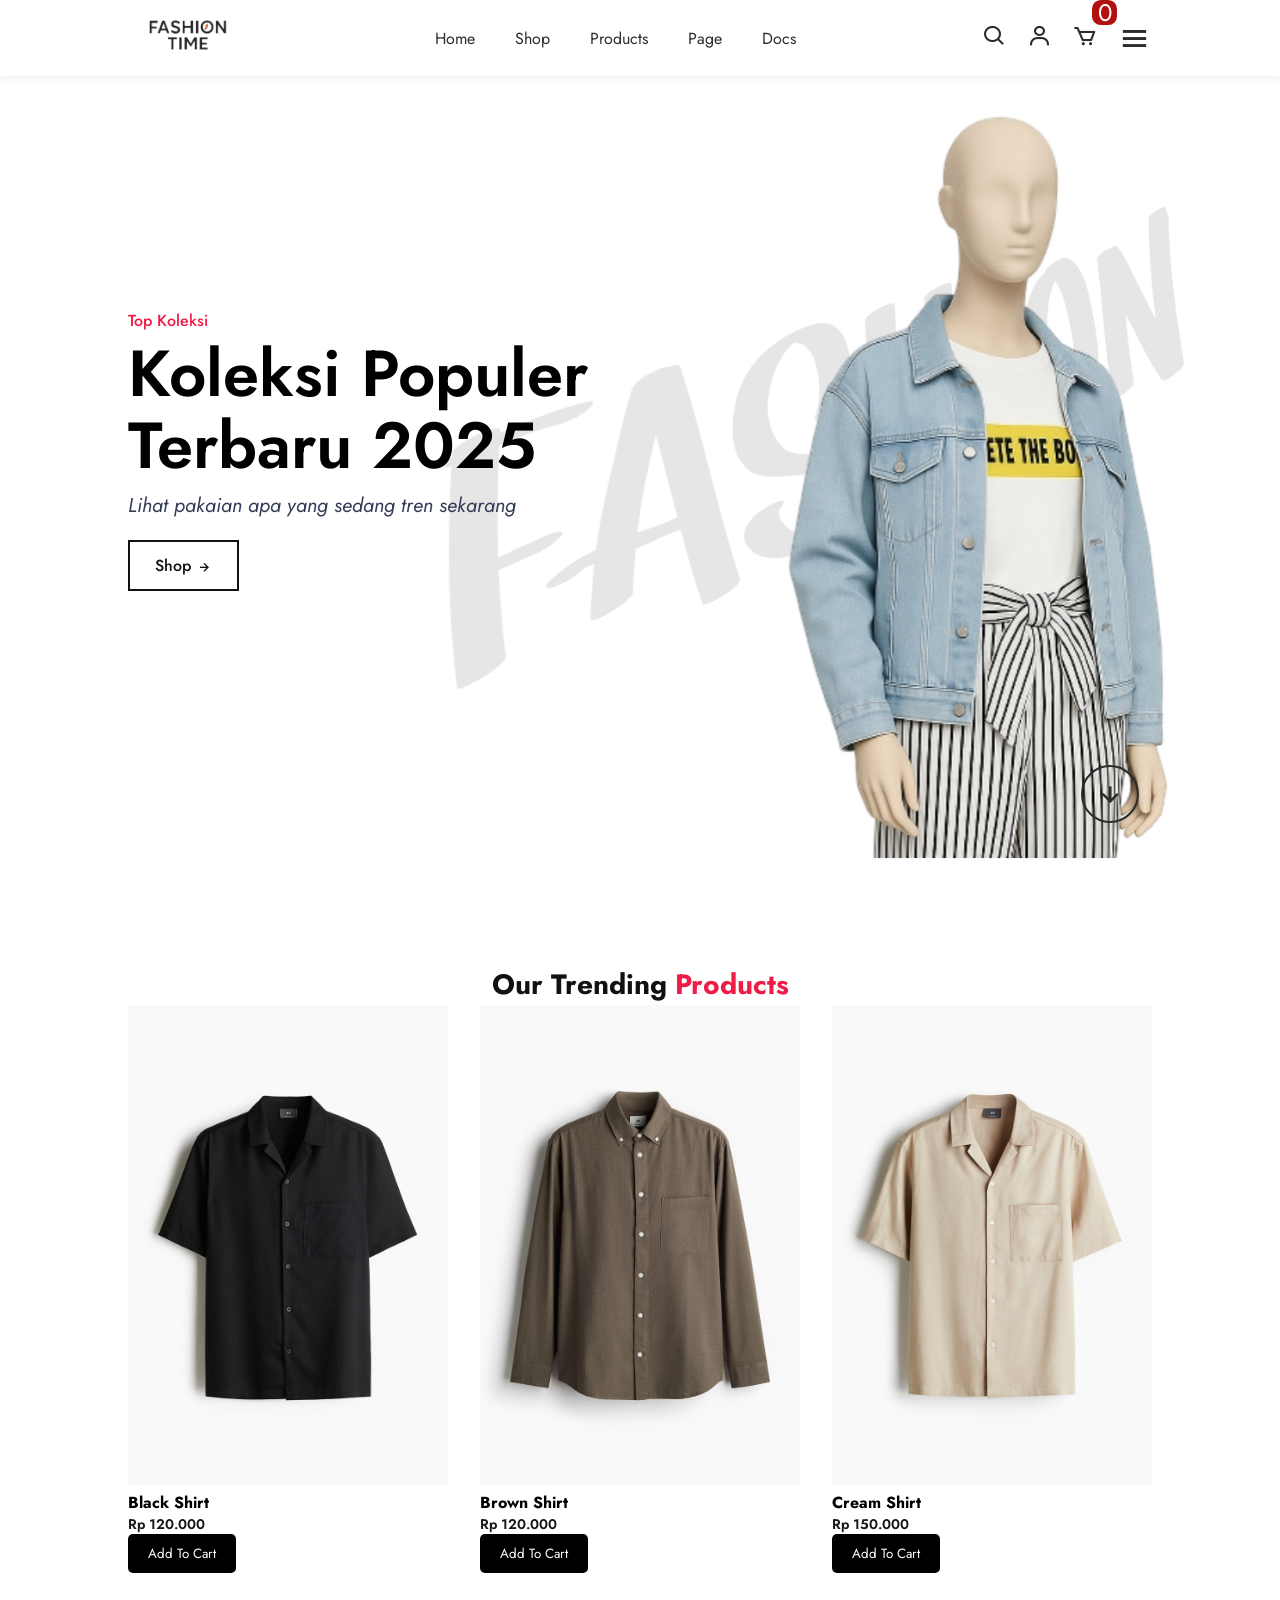
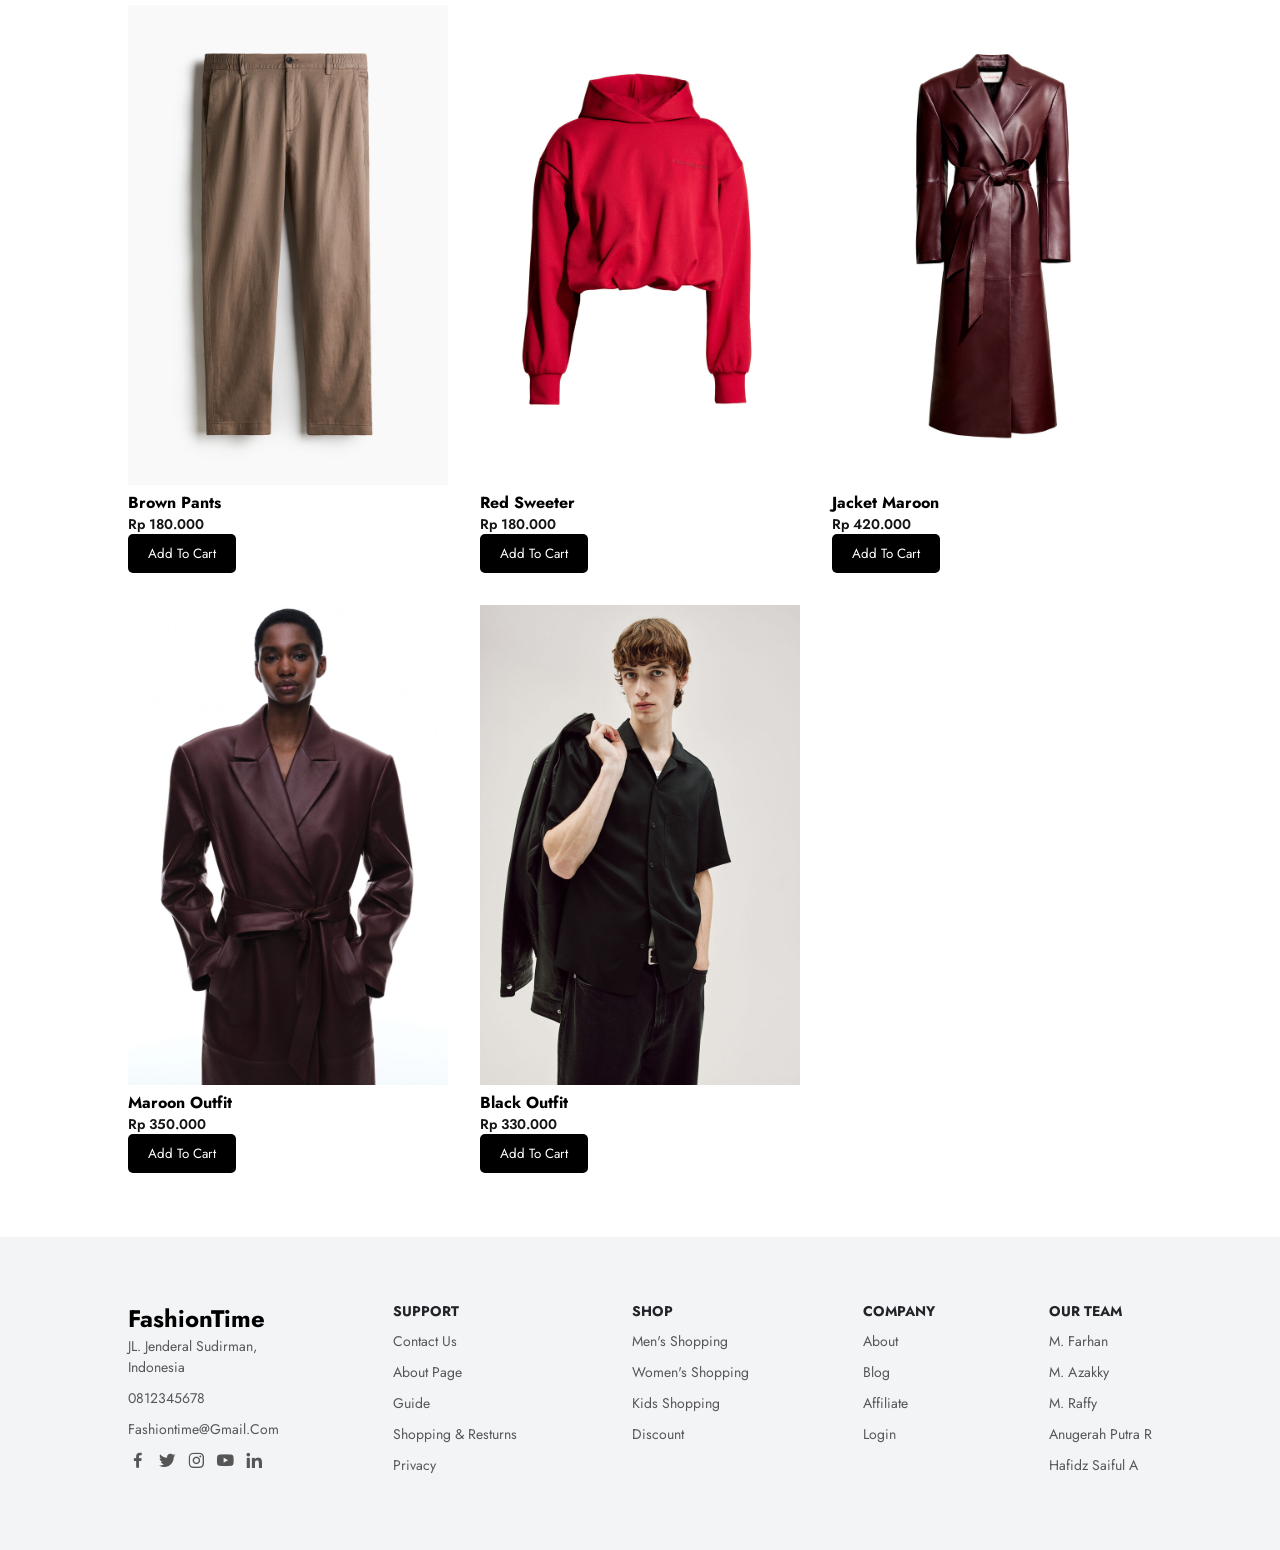
<file: index.html>
<!DOCTYPE html>
<html lang="en">
<head>
  <meta charset="UTF-8">
  <meta http-equiv="X-UA-Compatible" content="IE=edge">
  <meta name="viewport" content="width=device-width, initial-scale=1.0">
  <title>fashiontime - home</title>
  <link rel="stylesheet" href="style.css">

  <link rel="preconnect" href="https://fonts.googleapis.com">
<link rel="preconnect" href="https://fonts.gstatic.com" crossorigin>
<link href="https://fonts.googleapis.com/css2?family=Jost:wght@100;200;300;400;500;600;700&display=swap" rel="stylesheet">
<link rel="stylesheet" href="https://cdnjs.cloudflare.com/ajax/libs/font-awesome/6.7.2/css/all.min.css" integrity="sha512-Evv84Mr4kqVGRNSgIGL/F/aIDqQb7xQ2vcrdIwxfjThSH8CSR7PBEakCr51Ck+w+/U6swU2Im1vVX0SVk9ABhg==" crossorigin="anonymous" referrerpolicy="no-referrer" />
<link rel="stylesheet"
  href="https://unpkg.com/boxicons@latest/css/boxicons.min.css">
</head>
<body>
  
  <header>
    <a href="#" class="logo"><img src="img/logo.png" alt="logo"></a>
  
  
    <ul class="navmenu">
      <li><a href="#">home</a></li>
      <li><a href="#">shop</a></li>
      <li><a href="#">products</a></li>
      <li><a href="#">page</a></li>
      <li><a href="#">Docs</a></li>
    </ul>

    <div class="nav-icon">
      <a href=""><i class='bx bx-search'></i></a>
      <a href=""><i class='bx bx-user' ></i></a>
      <div class="iconCart">
                <a href=""><i class='bx bx-cart'></i></a>
                <div class="totalQuantity">0</div>
      </div>
    
      <div class="bx bx-menu" id="menu-icon"></div>
    </div>
  </header>
  
  <section class="main-home">
    <div class="main-text">
      <h5>Top Koleksi</h5>
      <h1>Koleksi Populer <br> Terbaru 2025</h1>
      <p>Lihat pakaian apa yang sedang tren sekarang</p>

      <a href="#" class="main-btn">Shop <i class='bx bx-right-arrow-alt' ></i></a>
    </div>
    <div class="down-arrow">
    <a href="#trending" class="down"><i class='bx bx-down-arrow-alt'></i></a>
  </div>
  </section>
  
  <!-- trending-products-section -->
  <section class="trending-product" id="trending">
    <div class="center-text">
      <h2>Our Trending <Span>Products</Span></h2>
    </div>
    
    <div class="products">
      <div class="row">
        <img src="img/black.jpg" alt="gambar">
        <div class="product-text">
          <h5>Sale</h5>
        </div>
        <div class="heart-icon">
          <i class='bx bx-heart'></i>
        </div>
        <div class="ratting">
          <i class="bx bxs-star"></i>
          <i class="bx bxs-star"></i>
          <i class="bx bxs-star"></i>
          <i class="bx bxs-star"></i>
          <i class="bx bxs-star"></i>
          <i class="bx bxs-star-half"></i>
        </div>
        
        <div class="price">
          <div class="product-info">
            <h4>Black Shirt</h4>
            <p>Rp 120.000</p>
          </div>
          <button class="add-to-cart">Add To Cart</button>
        </div>        
      </div>
      
      <div class="row">
        <img src="img/brown.jpg" alt="gambar">
        <div class="product-text">
          <h5>Sale</h5>
        </div>
        <div class="heart-icon">
          <i class='bx bx-heart'></i>
        </div>
        <div class="ratting">
          <i class="bx bxs-star"></i>
          <i class="bx bxs-star"></i>
          <i class="bx bxs-star"></i>
          <i class="bx bxs-star"></i>
          <i class="bx bxs-star"></i>
          <i class="bx bxs-star-half"></i>
        </div>
        
        <div class="price">
          <div class="product-info">
            <h4>Brown Shirt</h4>
            <p>Rp 120.000</p>
          </div>
          <button class="add-to-cart">Add To Cart</button>
        </div>
      </div>
      
      <div class="row">
        <img src="img/krem.jpg" alt="gambar">
        <div class="product-text">
          <h5>Sale</h5>
        </div>
        <div class="heart-icon">
          <i class='bx bx-heart'></i>
        </div>
        <div class="ratting">
          <i class="bx bxs-star"></i>
          <i class="bx bxs-star"></i>
          <i class="bx bxs-star"></i>
          <i class="bx bxs-star"></i>
          <i class="bx bxs-star"></i>
          <i class="bx bxs-star-half"></i>
        </div>
        
        <div class="price">
          <div class="product-info">
            <h4>Cream Shirt</h4>
            <p>Rp 150.000</p>
          </div>
          <button class="add-to-cart">Add To Cart</button>
        </div>
      </div>
      
      <div class="row">
        <img src="img/bawahan brown.jpg" alt="gambar">
        <div class="product-text">
          <h5>Sale</h5>
        </div>
        <div class="heart-icon">
          <i class='bx bx-heart'></i>
        </div>
        <div class="ratting">
          <i class="bx bxs-star"></i>
          <i class="bx bxs-star"></i>
          <i class="bx bxs-star"></i>
          <i class="bx bxs-star"></i>
          <i class="bx bxs-star"></i>
          <i class="bx bxs-star-half"></i>
        </div>
        
        <div class="price">
          <div class="product-info">
            <h4>Brown Pants</h4>
            <p>Rp 180.000</p>
          </div>
          <button class="add-to-cart">Add To Cart</button>
        </div>        
      </div>
      
      <div class="row">
        <img src="img/red sweter.jpg" alt="gambar">
        <div class="product-text">
          <h5>Sale</h5>
        </div>
        <div class="heart-icon">
          <i class='bx bx-heart'></i>
        </div>
        <div class="ratting">
          <i class="bx bxs-star"></i>
          <i class="bx bxs-star"></i>
          <i class="bx bxs-star"></i>
          <i class="bx bxs-star"></i>
          <i class="bx bxs-star"></i>
          <i class="bx bxs-star-half"></i>
        </div>
        
        <div class="price">
          <div class="product-info">
            <h4>Red Sweeter</h4>
            <p>Rp 180.000</p>
          </div>
          <button class="add-to-cart">Add To Cart</button>
        </div>        
      </div>
      
      <div class="row">
        <img src="img/red.jpg" alt="gambar">
        <div class="product-text">
          <h5>Sale</h5>
        </div>
        <div class="heart-icon">
          <i class='bx bx-heart'></i>
        </div>
        <div class="ratting">
          <i class="bx bxs-star"></i>
          <i class="bx bxs-star"></i>
          <i class="bx bxs-star"></i>
          <i class="bx bxs-star"></i>
          <i class="bx bxs-star"></i>
          <i class="bx bxs-star-half"></i>
        </div>
        
       <div class="price">
          <div class="product-info">
            <h4>Jacket Maroon</h4>
            <p>Rp 420.000</p>
          </div>
          <button class="add-to-cart">Add To Cart</button>
        </div>        
      </div>
      
      <div class="row">
        <img src="img/WhatsApp Image 2025-04-27 at 02.12.23_2ebe42b3.jpg" alt="gambar">
        <div class="product-text">
          <h5>Sale</h5>
        </div>
        <div class="heart-icon">
          <i class='bx bx-heart'></i>
        </div>
        <div class="ratting">
          <i class="bx bxs-star"></i>
          <i class="bx bxs-star"></i>
          <i class="bx bxs-star"></i>
          <i class="bx bxs-star"></i>
          <i class="bx bxs-star"></i>
          <i class="bx bxs-star-half"></i>
        </div>
        
        <div class="price">
          <div class="product-info">
            <h4>Maroon Outfit</h4>
            <p>Rp 350.000</p>
          </div>
          <button class="add-to-cart">Add To Cart</button>
        </div>        
      </div>
      
      <div class="row">
        <img src="img/WhatsApp Image 2025-04-27 at 02.10.04_eab543de.jpg" alt="gambar">
        <div class="product-text">
          <h5>Sale</h5>
        </div>
        <div class="heart-icon">
          <i class='bx bx-heart'></i>
        </div>
        <div class="ratting">
          <i class="bx bxs-star"></i>
          <i class="bx bxs-star"></i>
          <i class="bx bxs-star"></i>
          <i class="bx bxs-star"></i>
          <i class="bx bxs-star"></i>
          <i class="bx bxs-star-half"></i>
        </div>
        
        <div class="price">
          <div class="product-info">
            <h4>Black Outfit</h4>
            <p>Rp 320.000</p>
          </div>
          <button class="add-to-cart">Add To Cart</button>
        </div>        
      </div>
    </div>
  </section>
  
    <div class="cart">
        <h2>
            CART
        </h2>

        <div class="listCart">


            <div class="item">
                <img src="img/black.jpg">
                <div class="content">
                    <div class="name">CoPilot / Black / Automatic</div>
                    <div class="price">$550 / 1 product</div>
                </div>
                <div class="quantity">
                    <button>-</button>
                    <span class="value">3</span>
                    <button>+</button>
                </div>
            </div>
        </div>

        <div class="buttons">
            <div class="close">
                CLOSE
            </div>
            <div class="checkout">
                <a href="checkout.html">CHECKOUT</a>
            </div>
        </div>
    </div>
  <!-- contact-section-->
  <section class="contact">
    <div class="contact-info">
      <div class="first-info">
        <h1>FashionTime</h1>
        
        <p>JL. Jenderal Sudirman, <br> Indonesia</p>
        <p>0812345678</p>
        <p>fashiontime@gmail.com</p>
        
        <div class="social-icon">
          <a href=""><i class='bx bxl-facebook'></i></a>
          <a href=""><i class='bx bxl-twitter'></i></a>
          <a href=""><i class='bx bxl-instagram' ></i></a>
          <a href=""><i class='bx bxl-youtube' ></i></a>
          <a href=""><i class='bx bxl-linkedin' ></i></a>
        </div>
      </div>
      
      <div class="second-info">
        <h4>Support</h4>
        <p>Contact us</p>
        <p>About Page</p>
        <p>Guide</p>
        <p>Shopping & Resturns</p>
        <p>Privacy</p>
      </div>
      
      <div class="third-info">
        <h4>Shop</h4>
        <p>Men's Shopping</p>
        <p>Women's Shopping</p>
        <p>Kids Shopping</p>
        <p>Discount</p>
      </div>
      
      <div class="fourth-info">
        <h4>Company</h4>
        <p>About</p>
        <p>Blog</p>
        <p>Affiliate</p>
        <p>Login</p>
      </div>
      
      <div class="five">
        <h4>Our Team</h4>
        <p>M. Farhan </p>
        <p>M. Azakky</p>
        <p>M. Raffy</p>
        <p>Anugerah Putra R</p>
        <p>Hafidz Saiful A</p>
      </div>
    </div>
  </section>

  <script src="java.js"></script>
</body>
</html>
</file>
<file: style.css>
*{
    margin: 0;
    padding: 0;
    box-sizing: border-box;
    scroll-behavior: smooth;
    font-family: "Jost", sans-serif;
    list-style: none;
    text-decoration: none;
}
header{
    position: fixed;
    width: 100%;
    top: 0;
    right: 0;
    z-index: 1000;
    display: flex;
    align-items: center;
    justify-content: space-between;
    padding: 20px 10%;
    background: #fff;
    padding: 20px 10%;
    box-shadow: 0px 0px 10px rgb(0 0 0 / 10%);
}
.logo img{
    max-width: 120px;
    height: auto;
}
.navmenu{
    display: flex;
}
.navmenu a{
    color: #2c2c2c;
    font-size: 16px;
    text-transform: capitalize;
    padding: 10px 20px;
    font-weight: 400;
    transition: all .42s ease;
}
.navmenu a:hover{
    color: #EE1C47;
}
.nav-icon{
    display: flex;
    align-items: center;
}
.nav-icon i{
    margin-right: 20px;
    color: #2c2c2c;
    font-size: 25px;
    font-weight: 400;
    transition: all .42s ease;
}
.nav-icon i:hover{
    transform: scale(1.1);
    color: #EE1C47;
}
.nav-icon .totalQuantity{
    position: absolute;
    top: 0;
    right: 15;
    font-size: x-large;
    background-color: #b31010;
    width: 25px;
    height: 25px;
    color: #fff;
    font-weight: 400;
    display: flex;
    justify-content: center;
    align-items: center;
    border-radius: 35%;
    transform: translateX(20px);
}
#menu-icon{
    font-size: 35px;
    color: #2c2c2c;
    z-index: 10001;
    cursor: pointer;
}
section{
    padding: 5% 10%;
}
.main-home{
    width: 100%;
    height: 100vh;
    background-image: url(img/banner.png);
    background-position: center;
    background-size: cover;
    display: grid;
    grid-template-columns: repeat(1, 1fr);
    align-items: center;
}
.main-text h5{
  color: #EE1C47;
  font-size: 16px;
  text-transform: capitalize;
  font-weight: 500;
}
.main-text h1{
  color: #000;
  font-size: 65px;
  text-transform: capitalize;
  line-height: 1.1;
  font-weight: 600;
  margin: 6px 0 10px;
}
.main-text p{
  color: #333c56;
  font-size: 20px;
  font-style: italic;
  margin-bottom: 20px;
}
.main-btn{
  display: inline-block;
  color: #111;
  font-size: 16px;
  font-weight: 500;
  text-transform: capitalize;
  border: 2px solid #111;
  padding: 12px 25px;
  transition: all .42s ease;
}
.main-btn:hover{
  background-color: #000;
  color: #fff;
}
.main-btn i{
  vertical-align: middle;
}
.down-arrow{
  position: absolute;
  top: 85%;
  right: 11%;
}
.down i{
  font-size: 30px;
  color: #2c2c2c;
  border: 2px solid #2c2c2c;
  border-radius: 50px;
  padding: 12px 12px;
}
.down i:hover{
  background-color: #2c2c2c;
  color: #fff;
  transition: all .42s ease;
}
header.sticky{
  background: #fff;
  padding: 20px 10%;
  box-shadow: 0px 0px 10px rgb(0 0 0 / 10%);
}

/* trending-section-css */
.center-text h2{
  color: #111;
  font-size: 28px;
  text-transform: capitalize;
  text-align: center;
}
.center-text span{
  color: #EE1C47;
}
.products{
  display: grid;
  grid-template-columns: repeat(auto-fit, minmax(260px, auto));
  gap: 2rem;
}
.row{
    position: relative;
    transition: all .40s;
}
.row img{
    width: 100%;
    height: auto;
    transition: all .40s;
}
.row img:hover{
    transform: scale(0.9);
}
.product-text h5{
    position: absolute;
    top: 13px;
    left: 13px;
    color: #fff;
    font-size: 12px;
    font-weight: 500;
    text-transform: uppercase;
    background-color: #27b737;
    padding: 3px 10px;
    border-radius: 2px;
}
.heart-icon{
    position: absolute;
    right: 0;
    font-size: 20px;
}
.heart-icon:hover{
    color: #EE1C47;
}
.ratting i{
    color: #ff8c00;
    font-size: 18px;
}
.price {
  display: flex;
  align-items: center;
  justify-content: space-between;
  gap: 1rem;
}

.product-info {
  display: flex;
  flex-direction: column;
  gap: 0.3rem;
}

.price h1 {
  margin: 0;
  font-size: 16px;
  font-weight: 400;
  color: #111;
  text-transform: capitalize;
}

.price p {
  margin: 0;
  font-size: 14px;
  font-weight: 600;
  color: #151515;
}

.add-to-cart {
  background-color: #000;
  color: #fff;
  padding: 10px 20px;
  border: none;
  border-radius: 5px;
  cursor: pointer;
  transition: 0.3s;
}

.add-to-cart:hover {
  background-color: #444;
}


.cart{
    color: #fff;
    position: fixed;
    width: 400px;
    max-width: 80vw;
    height: 100dvh;
    background-color: #0E0F11;
    top: 0px;
    right: -100%;
    display: grid;
    grid-template-rows: 50px 1fr 50px;
    gap: 20px;
    transition: right 1s;
}

.cart .buttons .checkout{
    background-color: #E8BC0E;
    color: #000;
}
.cart h2{
    color: #E8BC0E;
    padding: 20px;
    height: 30px;
    margin: 0;
}


.cart .listCart .item{
    display: grid;
    grid-template-columns: 50px 1fr 70px;
    align-items: center;
    gap: 20px;
    margin-bottom: 20px;
    
}
.cart .listCart img{
    width: 100%;
    height: 70px;
    object-fit: cover;
    border-radius: 10px;
}
.cart .listCart .item .name{
    font-weight: bold;
}
.cart .listCart .item .quantity{
    display: flex;
    justify-content: end;
    align-items: center;
}
.cart .listCart .item .quantity span{
    display: block;
    width: 50px;
    text-align: center;
}
.cart .listCart .item .quantity button {
    width: 32px;
    height: 28px;
    border: none;
    background-color: #fff;
    border-radius: 6px;
    font-size: 18px;
    cursor: pointer;
    display: flex;
    align-items: center;
    justify-content: center;
    box-shadow: 0 0 3px rgba(0, 0, 0, 0.2);
}

.cart .listCart{
    padding: 20px 20px 80px;
    overflow: auto;
}
.cart .listCart::-webkit-scrollbar{
    width: 0;
}

.cart .buttons{
    display: grid;
    grid-template-columns: repeat(2, 1fr);
    text-align: center;
}
.cart .buttons div{
    background-color: #000;
    display: flex;
    justify-content: center;
    align-items: center;
    font-weight: bold;
    cursor: pointer;
}
.cart .buttons a{
    color: #fff;
    text-decoration: none;
}
.cart.active {
  right: 0 !important;
}

/* contact-section */
.contact{
  background-color: #f3f4f6;
}
.contact-info {
  display: flex;
  justify-content: space-between;
  flex-wrap: wrap;
  gap: 20px; 
}
.first-info i{
  width: 14px;
  height: auto;
}
.contact-info h4{
  color: #212529;
  font-size: 14px;
  font-size: 14px;
  text-transform: uppercase;
  margin-bottom: 10px;
}
.contact-info p{
  color: #565656;
  font-size:  14px;
  font-weight: 400;
  text-transform: capitalize;
  line-height: 1.5;
  margin-bottom: 10px;
  cursor: pointer;
  transition: all .42s;
}
.contact-info p:hover{
  color: #EE1C47;
}
.social-icon i{
  color: #565656;
  margin-right: 10px;
  font-size: 20px;
  transition: all .42s;
}
.social-icon i:hover{
  transform: scale(1.3);
}
.end-text{
  background-color: #edfff1;
  text-align: center;
  padding: 20px;
}
.end-text p{
  color: #111;
  text-transform: capitalize;
}

.checkoutLayout{
    display: grid;
    grid-template-columns: repeat(2, 1fr);
    gap: 50px;
    padding: 20px;
}
.checkoutLayout .right{
    background-color: #5358B3;
    border-radius: 20px;
    padding: 40px;
    color: #fff;
}
.checkoutLayout .right .form{
    display: grid;
    grid-template-columns: repeat(2, 1fr);
    gap: 20px;
    border-bottom: 1px solid #7a7fe2;
    padding-bottom: 20px;
}
.checkoutLayout .form h1,
.checkoutLayout .form .group:nth-child(-n+3){
    grid-column-start: 1;
    grid-column-end: 3;
}
.checkoutLayout .form input, 
.checkoutLayout .form select
{
    width: 100%;
    padding: 10px 20px;
    box-sizing: border-box;
    border-radius: 20px;
    margin-top: 10px;
    border:none;
    background-color: #6a6fc9;
    color: #fff;
}
.checkoutLayout .right .return .row{
    display: flex;
    justify-content: space-between;
    align-items: center;
    margin-top: 10px;
}
.checkoutLayout .right .return .row div:nth-child(2){
    font-weight: bold;
    font-size: x-large;
}
.buttonCheckout{
    width: 100%;
    height: 40px;
    border: none;
    border-radius: 20px;
    background-color: #49D8B9;
    margin-top: 20px;
    font-weight: bold;
    color: #fff;


}
.returnCart h1{
    border-top: 1px solid #eee;  
    padding: 20px 0;
}
.returnCart .list .item img{
    height: 80px;
}
.returnCart .list .item{
    display: grid;
    grid-template-columns: 80px 1fr  50px 80px;
    align-items: center;
    gap: 20px;
    margin-bottom: 30px;
    padding: 0 10px;
    box-shadow: 0 10px 20px #5555;
    border-radius: 20px;
}
.returnCart .list .item .name,
.returnCart .list .item .returnPrice{
    font-size: large;
    font-weight: bold;
}

/* responsive-css */
@media(max-width:890px){
  header{
    padding: 20px 3%;
    transition: .4s;
  }
}
@media(max-width:630px){
  .main-text h1{
    font-size: 50px;
    transition: .4s;
  }
  .main-text p{
    font-size: 18px;
    transition: .4s;
  }
  .main-btn{
    padding: 10px 20px;
    transition: .4s;
  }
}

@media(max-width:750px){
  .navmenu{
    position: absolute;
    top: 100%;
    right: -100%;
    width: 300px;
    height: 130vh;
    background: #edfff1;
    display: flex;
    flex-direction: column;
    align-items: center;
    padding: 120px 30px;
    transition: all .42s;
  }
  .navmenu a{
    display: block;
    margin: 18px 0;
  }
  .navmenu-open{
    right: 0;
  }
}
.checkoutLayout {
    display: flex;
    flex-wrap: wrap;
    justify-content: center;
    align-items: flex-start;
    gap: 30px;
    padding: 20px;
    box-sizing: border-box;
}

/* Tengahin form checkout di mobile */
@media screen and (max-width: 768px) {
    .right {
        width: 100%;
        max-width: 500px;
        margin: 0 auto;
    }
}

/* Biar "keep shopping" lebih bagus */
.returnCart > a {
    display: inline-block;
    margin-bottom: 15px;
    color: #5a00b0;
    font-weight: bold;
    text-decoration: none;
    font-size: 16px;
    border: 1px solid #5a00b0;
    padding: 6px 12px;
    border-radius: 6px;
    transition: all 0.3s ease;
}

.returnCart > a:hover {
    background-color: #5a00b0;
    color: white;
}
</file>
